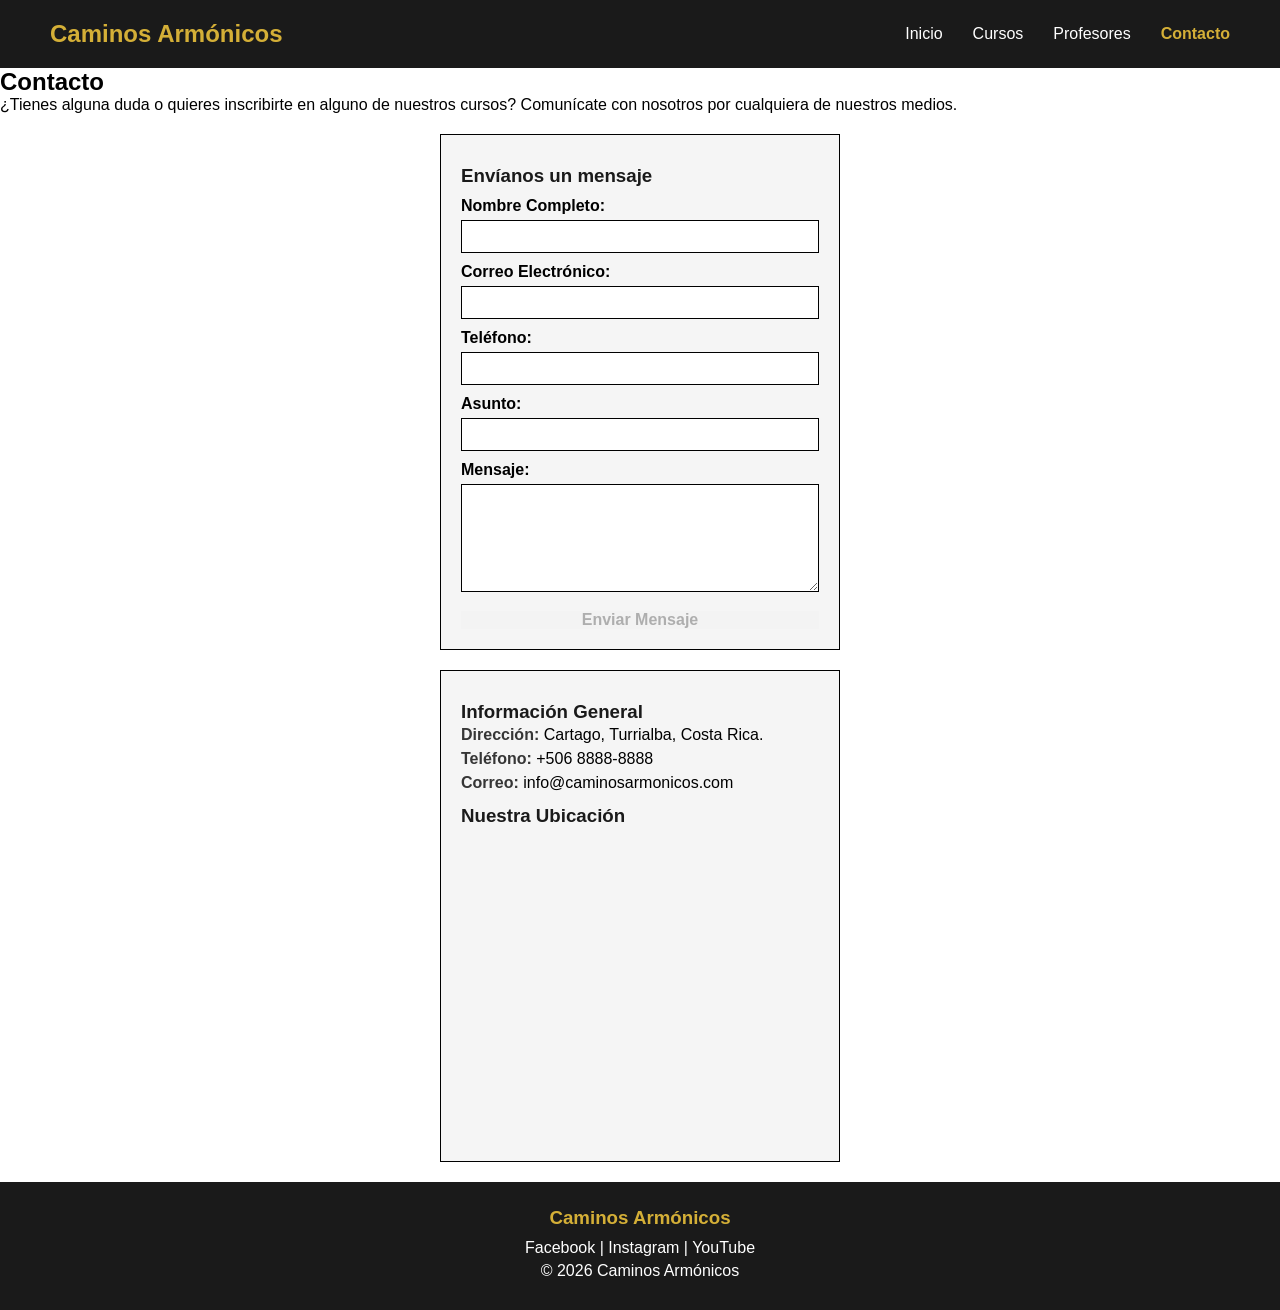
<file: contacto.html>
<!DOCTYPE html>
<html lang="es">

<head>
    <title>Caminos Armónicos - Contacto</title>
    <link rel="stylesheet" href="./css/style.css">
    <link rel="stylesheet" href="./css/contacto.css">
    <meta charset="UTF-8">
</head>

<body>

    <nav>
        <div class="logo">
            <h2>Caminos Armónicos</h2>
        </div>
        <ul>
            <li><a href="index.html">Inicio</a></li>
            <li><a href="cursos.html">Cursos</a></li>
            <li><a href="profesores.html">Profesores</a></li>
            <li><a class="activo" href="contacto.html">Contacto</a></li>
        </ul>
    </nav>

    <section class="hero">
        <h1>Contacto</h1>
        <p>
            ¿Tienes alguna duda o quieres inscribirte en alguno de nuestros cursos?
            Comunícate con nosotros por cualquiera de nuestros medios.
        </p>
    </section>

    <div class="formu">
        <h3>Envíanos un mensaje</h3>
        <form id="miFormulario" action="#" method="POST">
            
            <label>Nombre Completo:</label>
            <input type="text" id="nombre" name="nombre">
            <span id="errorNombre" class="mensaje-error"></span>

            <label>Correo Electrónico:</label>
            <input type="email" id="correo" name="correo">
            <span id="errorCorreo" class="mensaje-error"></span>

            <label>Teléfono:</label>
            <input type="tel" id="telefono" name="telefono">
            <span id="errorTelefono" class="mensaje-error"></span>

            <label>Asunto:</label>
            <input type="text" id="asunto" name="asunto">
            <span id="errorAsunto" class="mensaje-error"></span>

            <label>Mensaje:</label>
            <textarea id="mensaje" name="mensaje" rows="6"></textarea>
            <span id="errorMensaje" class="mensaje-error"></span>

            <div id="mensajeExito" class="mensaje-exito"></div>

            <button type="submit" id="btnEnviar" class="boton-curso" disabled>Enviar Mensaje</button>
        </form>
    </div>

    <div class="info">
        <h3>Información General</h3>
        <p><strong>Dirección:</strong> Cartago, Turrialba, Costa Rica.</p>
        <p><strong>Teléfono:</strong> +506 8888-8888</p>
        <p><strong>Correo:</strong> info@caminosarmonicos.com</p>

        <h3>Nuestra Ubicación</h3>
        <iframe src="https://www.google.com/maps/embed?pb=!1m14!1m12!1m3!1d31443.399667283713!2d-83.6880248!3d9.8985197!2m3!1f0!2f0!3f0!3m2!1i1024!2i768!4f13.1!5e0!3m2!1ses-419!2scr!4v1781794605846!5m2!1ses-419!2scr" width="100%" height="300" style="border:0;" allowfullscreen="" loading="lazy"></iframe>
    </div>

    <footer>
        <h3>Caminos Armónicos</h3>
        <p>Facebook | Instagram | YouTube</p>
        <p>© 2026 Caminos Armónicos</p>
    </footer>

    <script src="js/contacto.js"></script>

</body>
</html>
</file>
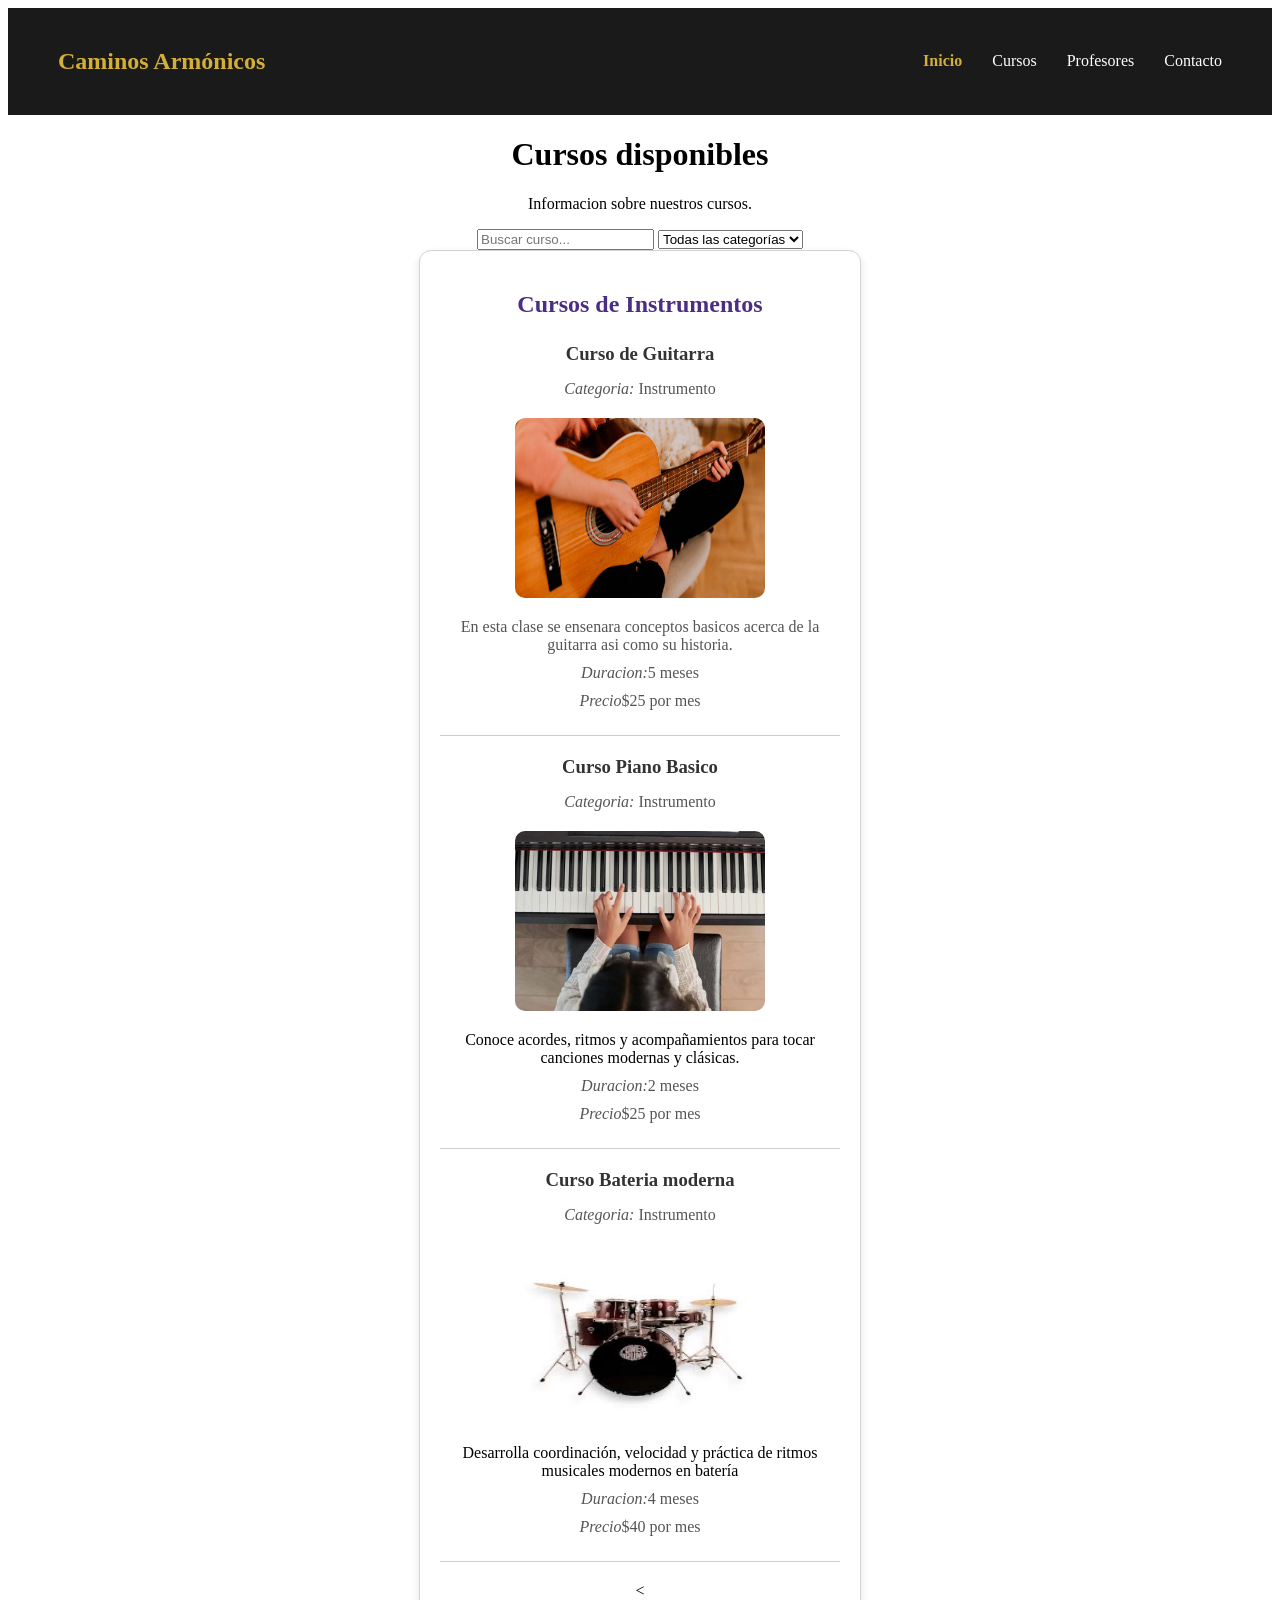
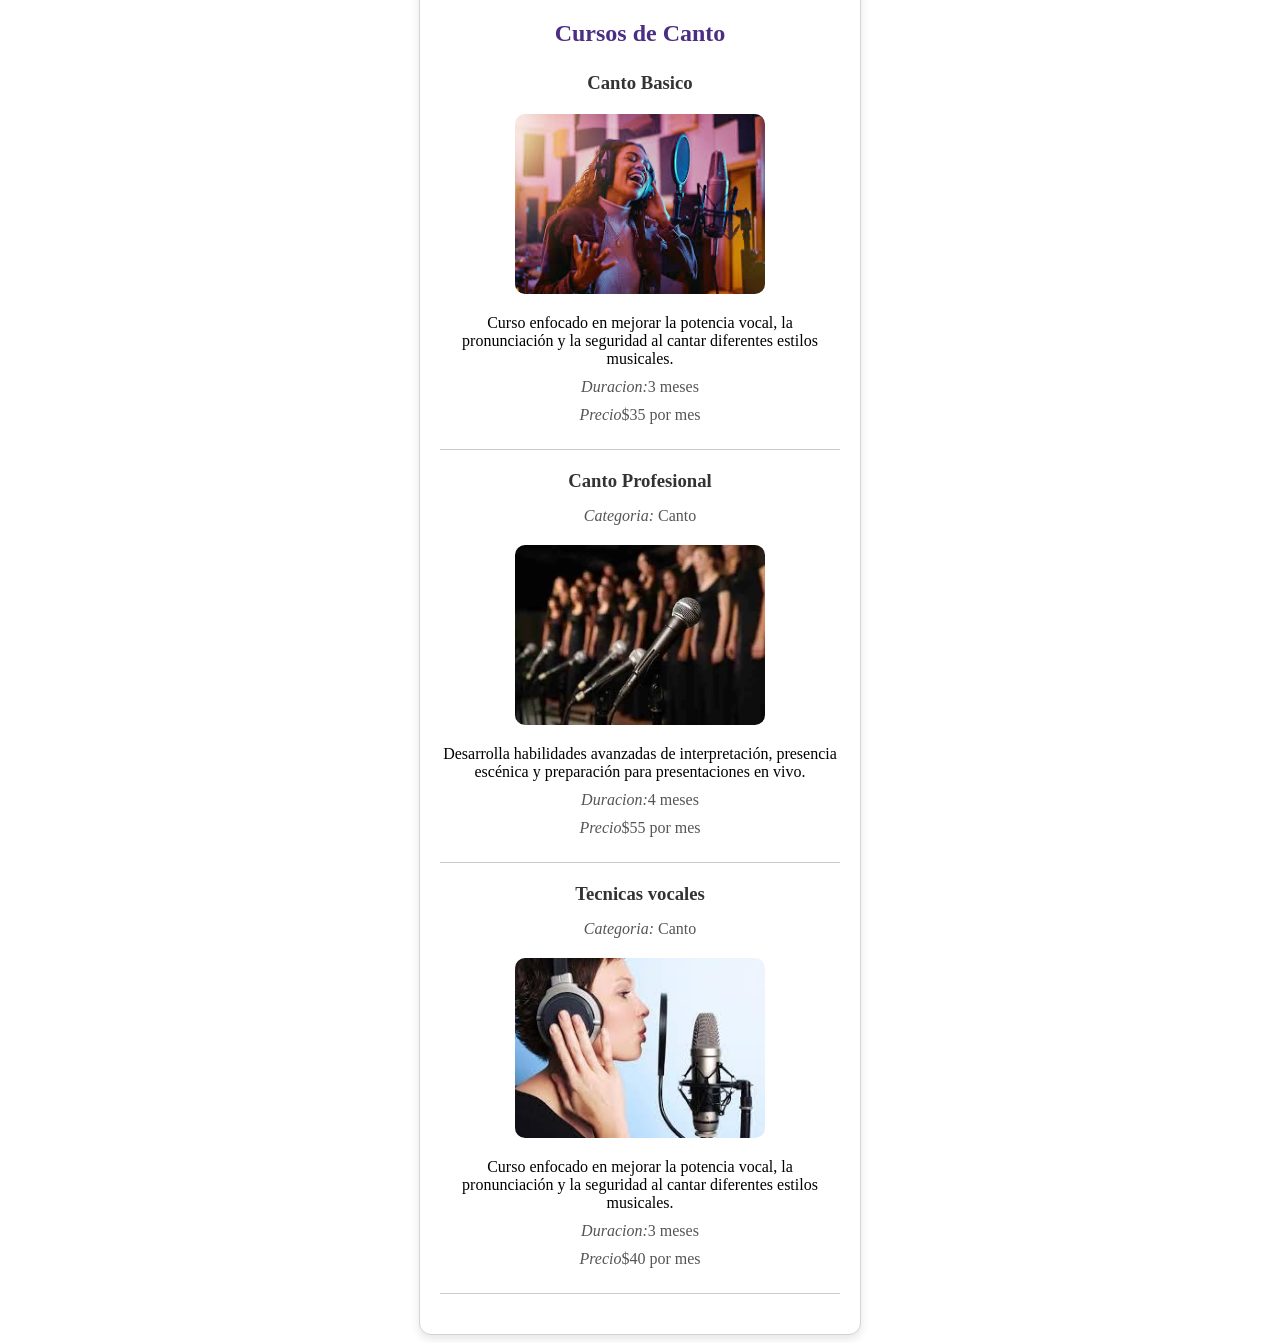
<file: cursos.html>
<!DOCTYPE html>
<html lang="es">
<head>
    <meta charset="UTF-8">
    <title>Lista de cursos</title>
        <link rel="stylesheet" href="./css/cursos.css">
      
       
</head>
<body>
     <nav>
  <!--Encabezado principal-->
        <div class="logo">
            <h2>Caminos Armónicos</h2>
        </div>

        <ul>
            <li><a class="activo" href="index.html">Inicio</a></li>
            <li><a href="cursos.html">Cursos</a></li>
            <li><a href="profesores.html">Profesores</a></li>
            <li><a href="contacto.html">Contacto</a></li>
        </ul>

    </nav>

  <!-- Encabezado -->
    <h1>Cursos disponibles</h1>
    <p>Informacion sobre nuestros cursos.</p>
    
    <input type="text" id="buscar" placeholder="Buscar curso...">

<select id="categoria">
    <option value="Todos">Todas las categorías</option>
    <option value="Instrumentos">Instrumentos</option>
    <option value="Canto">Canto</option>
    <div id="listaCursos"></div>
</select>

 </h1>

 </div>

 <script src="js/cursos.js"></script>

</body>
</html>

    <!-- Categoria Instrumentos-->
      <div class="categoria Instrumentos">


    <!-- Guitarra--> 
      <div class="curso">

   <h2>Cursos de Instrumentos</h2>
   <h3>Curso de Guitarra</h3>
   <p><em>Categoria:</em> Instrumento</p>
   <img src="img/IMG_1254.jpeg">
  <p>En esta clase se ensenara conceptos basicos acerca de la guitarra asi como su historia. <p>
  <p><em>Duracion:</em>5 meses <p>
  <p><em>Precio</em>$25 por mes <p></p>
   </div> 


    <!-- Piano basico-->
      <div class="curso">
    <h3>Curso Piano Basico</h3>
    <p><em>Categoria:</em> Instrumento</p>
    <img src="img/piano basico.jpeg"
    <p>Conoce acordes, ritmos y acompañamientos para tocar canciones modernas y clásicas.</p>
    <p><em>Duracion:</em>2 meses <p></p>
    <p><em>Precio</em>$25 por mes <p></p>
    </div>
   
    <!--  Bateria moderna-->
      
     <div class="curso">
    <h3>Curso Bateria moderna</h3>
    <p><em>Categoria:</em> Instrumento</p>
    <img src="img/bateria.jpeg"
    <p>Desarrolla coordinación, velocidad y práctica de ritmos musicales modernos en batería</p>
    <p><em>Duracion:</em>4 meses <p></p>
    <p><em>Precio</em>$40  por mes <p></p>
    </div> 


    
     <!-- cursos de canto-->
     <!-- ccanto basico -->
  <  <h2>Cursos de Canto</h2>
    <div class="curso">
        <h3>Canto Basico</h3>
     <img src="img/canto.jpeg"   
   
  <p>Curso enfocado en mejorar la potencia vocal, la pronunciación y la seguridad al cantar diferentes estilos musicales.<p>
  <p><em>Duracion:</em>3 meses <p>
  <p><em>Precio</em>$35 por mes <p></p>
   </div>

   <!-- ccanto profesional-->
     <div class="curso">
   <h3>Canto Profesional</h3>
   <p><em>Categoria:</em> Canto</p>
   <img src="img/canto avanzado.webp" 
  <p>Desarrolla habilidades avanzadas de interpretación, presencia escénica y preparación para presentaciones en vivo.<p>
  <p><em>Duracion:</em>4 meses <p>
  <p><em>Precio</em>$55 por mes <p></p>
   </div>
 
 <!-- Tecnicas vocales-->
    <div class="curso">
   <h3> Tecnicas vocales</h3>
   <p><em>Categoria:</em> Canto</p>
  <img src="img/vocalizacion.jpg" 
  <p>Curso enfocado en mejorar la potencia vocal, la pronunciación y la seguridad al cantar diferentes estilos musicales.<p>
  <p><em>Duracion:</em>3 meses <p>
  <p><em>Precio</em>$40 por mes <p></p>
   </div>
</file>
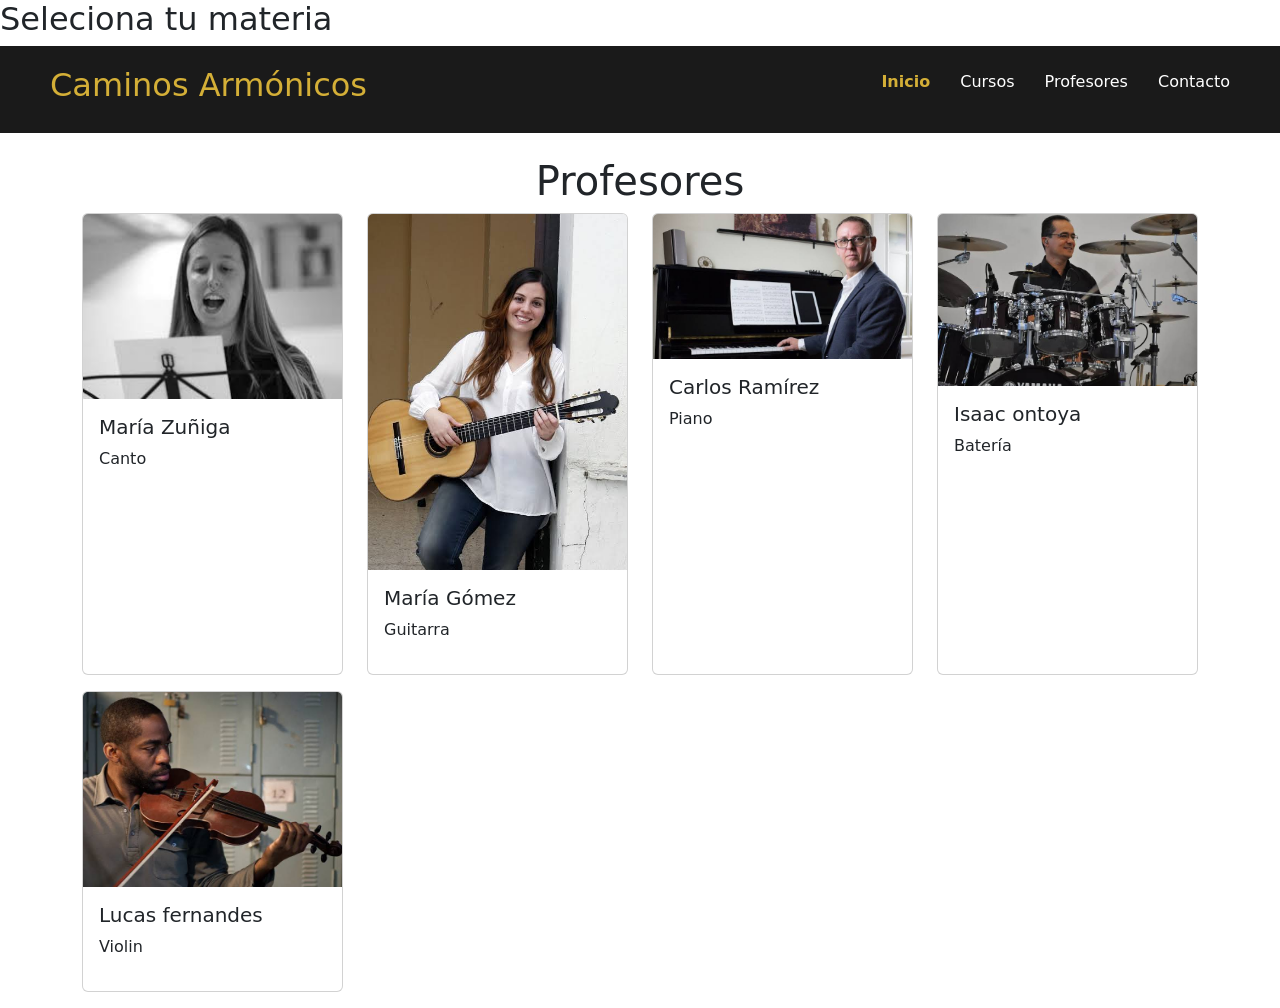
<file: profesores.html>
<!DOCTYPE html>
<html lang="es">
<head>
     <link rel="stylesheet" href="./css/profesores.css">
     
    <meta charset="UTF-8">
    <title>Lista de Profesores</title>
 

    <!-- Bootstrap -->
    <link href="https://cdn.jsdelivr.net/npm/bootstrap@5.3.3/dist/css/bootstrap.min.css" rel="stylesheet">
</head>

<body>
    <h2>Seleciona tu materia</h2>
<nav>

        <div class="logo">
            <h2>Caminos Armónicos</h2>
        </div>

        <ul>
            <li><a class="activo" href="index.html">Inicio</a></li>
            <li><a href="cursos.html">Cursos</a></li>
            <li><a href="profesores.html">Profesores</a></li>
            <li><a href="contacto.html">Contacto</a></li>
        </ul>

    </nav>



<div class="container mt-4">
    <h1 class="text-center">Profesores</h1>

    <!-- AQUÍ SE RENDERIZAN LAS TARJETAS -->
    <div id="contenedorProfesores" class="row"></div>
</div>

<!-- MODAL BOOTSTRAP -->
<div class="modal fade" id="modalProfesor" tabindex="-1">
  <div class="modal-dialog">
    <div class="modal-content">

      <div class="modal-header">
        <h5 class="modal-title" id="modalNombre"></h5>
        <button type="button" class="btn-close" data-bs-dismiss="modal"></button>


        
      </div>

      <div class="modal-body">
        <img id="modalFoto" class="img-fluid mb-3">
        <p><b>Especialidad:</b> <span id="modalEspecialidad"></span></p>
        <p><b>Descripción:</b> <span id="modalDescripcion"></span></p>
        <p><b>Correo:</b> <span id="modalCorreo"></span></p>
        <p><b>Cursos:</b> <span id="modalCursos"></span></p>
      </div>

    </div>
  </div>
</div>

<!-- JS Bootstrap -->
<script src="https://cdn.jsdelivr.net/npm/bootstrap@5.3.3/dist/js/bootstrap.bundle.min.js"></script>

<!-- TU JS -->

<script src="js/profesores.js"></script>
</body>
</html>
</file>
<file: css/style.css>
*{
    margin:0;
    padding:0;
    box-sizing:border-box;
}

body{
    font-family: Arial, sans-serif;
}

nav{
    display:flex;
    justify-content:space-between;
    align-items:center;
    padding:20px 50px;
    background-color:#1A1A1A;
}

.logo h2{
    color:#D4AF37;
}

nav ul{
    display:flex;
    list-style:none;
    gap:30px;
}

nav a{
    text-decoration:none;
    color:white;
    transition:0.3s;
}

nav a:hover{
    color:#D4AF37;
}

.activo{
    color:#D4AF37;
    font-weight:bold;
}

footer{
    background-color: #1A1A1A;
    color: white;
    text-align: center;
    padding: 25px;
    
}

footer h3{
    color: #D4AF37;
    margin-bottom: 10px;
}

footer p{
    margin: 5px 0;
}
</file>
<file: css/contacto.css>
.formu {
    width: 400px;
    border: 1px solid black;
    margin: 20px auto;
    padding: 20px;
    background-color: #F5F5F5;
    text-align: left;
}

.info {
    width: 400px;
    border: 1px solid black;
    margin: 20px auto;
    padding: 20px;
    background-color: #F5F5F5;
    text-align: left;
}

.formu h3, .info h3 {
    margin-top: 10px;
    color: #1A1A1A;
}

.formu label {
    display: block;
    margin-top: 10px;
    margin-bottom: 5px;
    font-weight: bold;
}

.formu input, .formu textarea {
    width: 100%;
    padding: 8px;
    border: 1px solid black;
    box-sizing: border-box;
}

.formu .boton-curso {
    width: 100%;
    margin-top: 15px;
    border: none;
    cursor: pointer;
    font-size: 1rem;
    font-weight: bold;
}

.info p {
    line-height: 1.5;
}

.info strong {
    color: #363636;
}

.info iframe {
    margin-top: 10px;
}
</file>
<file: css/cursos.css>
@import url("./cursos.css");

body {
    font-family: 'Times New Roman', Times, serif;
    text-align: center;
}



nav{
    display:flex;
    justify-content:space-between;
    align-items:center;
    padding:20px 50px;
    background-color:#1A1A1A;
}

.logo h2{
    color:#D4AF37;
}

nav ul{
    display:flex;
    list-style:none;
    gap:30px;
}

nav a{
    text-decoration:none;
    color:white;
    transition:0.3s;
}

nav a:hover{
    color:#D4AF37;
}

.activo{
    color:#D4AF37;
    font-weight:bold;
}

/* contenedor de cursos */

.contenedor-cursos{
    display: flex;
    justify-content: center;
    gap: 30px;
    align-items: center;
    margin-top: 40px;
}

/* Categorías */

.categoria{
    width: 400px;
    background-color: white;
    padding: 20px;
    border-radius: 12px;
    border: 1px solid lightgray;
    box-shadow: 0px 4px 10px rgba(0,0,0,0.1);
    margin: auto;
}

.categoria h2{
    text-align: center;
    margin-bottom: 25px;
    color: #4b2e83;
}

.curso{
    margin-bottom: 20px;
    padding-bottom: 15px;
    border-bottom: 1px solid #ccc;
}

.curso h3{
    color: #333;
    margin-bottom: 15px;
}

.curso p{
    color: #555;
    margin-bottom: 8px;
}
 img{
    width: 250px;
    height: 180px;
    border-radius: 10px;
    display: block;
    margin: 20px auto;
}

 p{
    text-align: center;
    margin-top: 10px;
}
</file>
<file: css/profesores.css>
body {
    font-family: Arial, sans-serif;
    text-align: center;
}

.tarjeta {
    border: 1px solid rgb(235, 18, 18);
    width: 250px;
    margin: 10px auto;
    padding: 10px;
}

.tarjeta img {
    width: 150px;
    height: 150px;
}


nav{
    display:flex;
    justify-content:space-between;
    align-items:center;
    padding:20px 50px;
    background-color:#1A1A1A;
}

.logo h2{
    color:#D4AF37;
}

nav ul{
    display:flex;
    list-style:none;
    gap:30px;
}

nav a{
    text-decoration:none;
    color:white;
    transition:0.3s;
}

nav a:hover{
    color:#D4AF37;
}

.activo{
    color:#D4AF37;
    font-weight:bold;
}


#profesores-container {
    display: grid;
    grid-template-columns: repeat(auto-fit, minmax(250px, 1fr));
    gap: 20px;
    padding: 20px;
}

.card-profesor {
    background: white;
    border-radius: 15px;
    padding: 15px;
    box-shadow: 0 8px 20px rgba(0,0,0,0.1);
    text-align: center;
    transition: transform 0.3s ease;
}

.card-profesor:hover {
    transform: translateY(-5px);
}

.foto-profesor {
    width: 100%;
    height: 200px;
    object-fit: cover;
    border-radius: 12px;
}

.nombre {
    margin: 10px 0 5px;
    color: #333;
}

.especialidad {
    font-weight: bold;
    color: #6a5acd;
}

.descripcion {
    font-size: 14px;
    color: #555;
}

.cursos {
    font-size: 13px;
    color: #777;
}

.boton {
    display: inline-block;
    margin-top: 10px;
    padding: 8px 12px;
    background: #6a5acd;
    color: white;
    border-radius: 8px;
    text-decoration: none;
}

.boton:hover {
    background: #4b3fb3;
}
</file>
